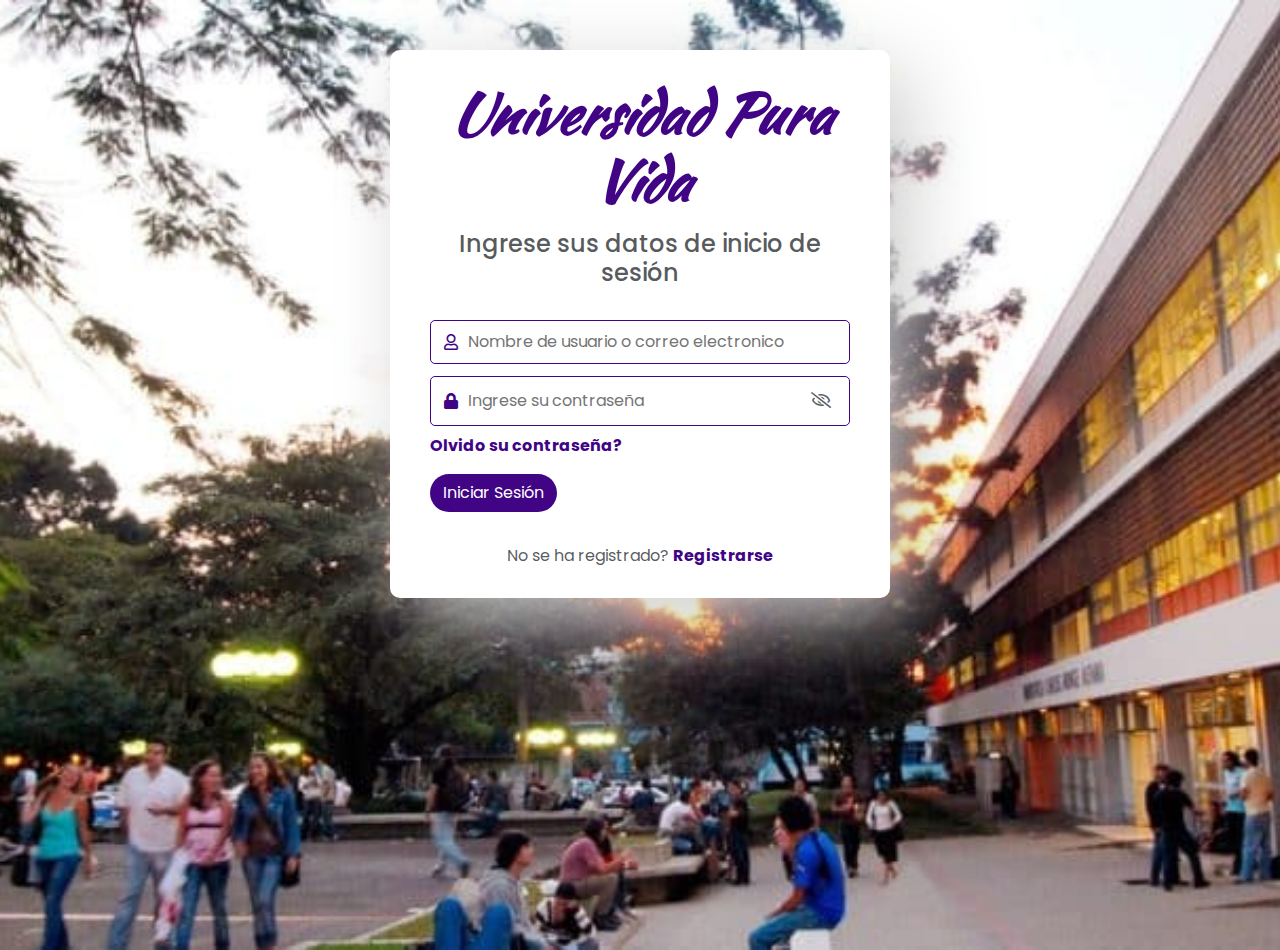
<file: Página web/index.html>
<!DOCTYPE html>
<html lang="en">
<head>
    <meta charset="UTF-8">
    <meta name="viewport" content="width=device-width, initial-scale=1.0">
    <link href="https://stackpath.bootstrapcdn.com/bootstrap/5.0.0-alpha1/css/bootstrap.min.css" rel="stylesheet">
    <link href="https://use.fontawesome.com/releases/v5.7.2/css/all.css" rel="stylesheet">
    <link href="https://fonts.googleapis.com/css2?family=Kaushan+Script&family=Poppins&display=swap" rel="stylesheet">
    <link rel="stylesheet" href="css/style.css">

    <title>Document</title>
</head>
<body>
    <div class="wrapper bg-white">
        <div class="h2 text-center">Universidad Pura Vida</div>
        <div class="h4 text-muted text-center pt-2">Ingrese sus datos de inicio de sesión</div>
        <form class="pt-3" action="matricula.html">
            <div class="form-group py-2">
                <div class="input-field"> <span class="far fa-user p-2"></span> <input type="text" placeholder="Nombre de usuario o correo electronico" required class=""> </div>
            </div>
            <div class="form-group py-1 pb-2">
                <div class="input-field"> <span class="fas fa-lock p-2"></span> <input type="password" placeholder="Ingrese su contraseña" required class=""> <button class="btn bg-white text-muted" type="button"> <span class="far fa-eye-slash"></span> </button> </div>
            </div>
            <div class="d-flex align-items-start">
                <div class="ml-auto"> <a href="#" id="forgot">Olvido su contraseña?</a> </div>
            </div> <button class="btn btn-block text-center my-3">Iniciar Sesión</button>
            <div class="text-center pt-3 text-muted">No se ha registrado? <a href="register.html">Registrarse</a></div>
        </form>
    </div>
</body>
</html>
</file>
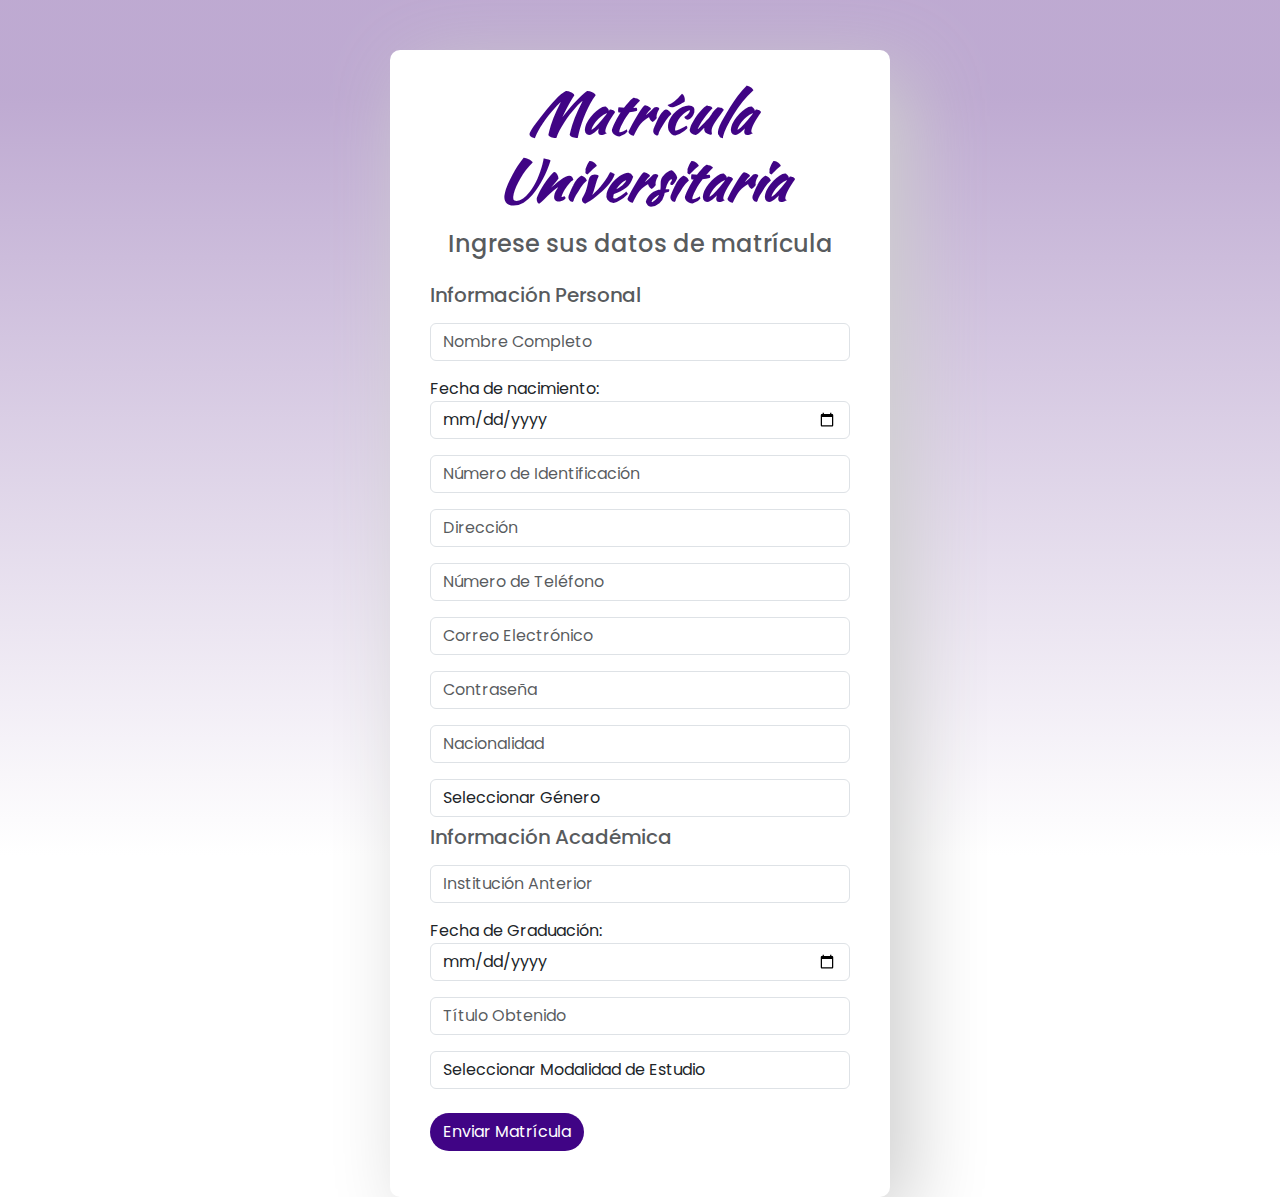
<file: Página web/register.html>
<!DOCTYPE html>
<html lang="es">
<head>
    <meta charset="UTF-8">
    <meta name="viewport" content="width=device-width, initial-scale=1.0">
    <link href="https://stackpath.bootstrapcdn.com/bootstrap/5.0.0-alpha1/css/bootstrap.min.css" rel="stylesheet">
    <link href="https://use.fontawesome.com/releases/v5.7.2/css/all.css" rel="stylesheet">
    <link href="https://fonts.googleapis.com/css2?family=Kaushan+Script&family=Poppins&display=swap" rel="stylesheet">
    <link rel="stylesheet" href="css/register.css">

    <title>Matrícula Universitaria</title>
</head>
<body>
    <div class="wrapper bg-white">
        <div class="h2 text-center">Matrícula Universitaria</div>
        <div class="h4 text-muted text-center pt-2">Ingrese sus datos de matrícula</div>
        <form class="pt-3" action="" method="POST">
            <h5 class="text-muted">Información Personal</h5>
            <div class="form-group py-2">
                <input type="text" placeholder="Nombre Completo" name="full_name" required class="form-control">
            </div>
            <div class="form-group py-2">
                <label>Fecha de nacimiento:</label>
                <input type="date" placeholder="Fecha de Nacimiento" name="date_of_birth" required class="form-control">
            </div>
            <div class="form-group py-2">
                <input type="text" placeholder="Número de Identificación" name="id_number" required class="form-control">
            </div>
            <div class="form-group py-2">
                <input type="text" placeholder="Dirección" name="address" required class="form-control">
            </div>
            <div class="form-group py-2">
                <input type="tel" placeholder="Número de Teléfono" name="phone_number" required class="form-control">
            </div>
            <div class="form-group py-2">
                <input type="email" placeholder="Correo Electrónico" name="email" required class="form-control">
            </div>
            <div class="form-group py-2">
                <input type="password" placeholder="Contraseña" name="password" required class="form-control">
            </div>
            <div class="form-group py-2">
                <input type="text" placeholder="Nacionalidad" name="nationality" required class="form-control">
            </div>
            <div class="form-group py-2">
                <select name="gender" required class="form-control">
                    <option value="">Seleccionar Género</option>
                    <option value="male">Masculino</option>
                    <option value="female">Femenino</option>
                    <option value="other">Otro</option>
                </select>
            </div>
            <h5 class="text-muted">Información Académica</h5>
            <div class="form-group py-2">
                <input type="text" placeholder="Institución Anterior" name="previous_institution" required class="form-control">
            </div>
            <div class="form-group py-2">
                <label for="">Fecha de Graduación: </label>
                <input type="date" placeholder="Fecha de Graduación" name="graduation_date" required class="form-control">
            </div>
            <div class="form-group py-2">
                <input type="text" placeholder="Título Obtenido" name="degree_obtained" class="form-control">
            </div>
            
            <div class="form-group py-2">
                <select name="study_mode" required class="form-control">
                    <option value="">Seleccionar Modalidad de Estudio</option>
                    <option value="presential">Presencial</option>
                    <option value="online">En Línea</option>
                </select>
            </div>
          
            <button type="submit" class="btn btn-block text-center my-3">Enviar Matrícula</button>

            <div id="success-message" class="alert alert-success text-center" style="display: none;">
                Matrícula Exitosa. Redirigiendo...
            </div>
        </form>
    </div>

    <script src="js/register.js"></script>
</body>
</html>
</file>
<file: Página web/css/style.css>
@import url('https://fonts.googleapis.com/css2?family=Kaushan+Script&family=Poppins&display=swap');

* {
    padding: 0;
    margin: 0;
    box-sizing: border-box
}

body {
    height: 100vh;
    font-family: 'Poppins', sans-serif;
    background: url('../img/background3.jpg');
    background-size: cover;
    background-position: center;
    background-repeat: no-repeat;
}

.wrapper {
    max-width: 500px;
    border-radius: 10px;
    margin: 50px auto;
    padding: 30px 40px;
    box-shadow: 20px 20px 80px rgb(206, 206, 206);
    background: rgba(255, 255, 255, 0.8); /* Fondo blanco semitransparente */
}

.h2 {
    font-family: 'Kaushan Script', cursive;
    font-size: 3.5rem;
    font-weight: bold;
    color: #400485;
    font-style: italic
}

.h4 {
    font-family: 'Poppins', sans-serif
}

.input-field {
    border-radius: 5px;
    padding: 5px;
    display: flex;
    align-items: center;
    cursor: pointer;
    border: 1px solid #400485;
    color: #400485
}

.input-field:hover {
    color: #7b4ca0;
    border: 1px solid #7b4ca0
}

input {
    border: none;
    outline: none;
    box-shadow: none;
    width: 100%;
    padding: 0px 2px;
    font-family: 'Poppins', sans-serif
}

.fa-eye-slash.btn {
    border: none;
    outline: none;
    box-shadow: none
}

a {
    text-decoration: none;
    color: #400485;
    font-weight: 700
}

a:hover {
    text-decoration: none;
    color: #7b4ca0
}

.btn.btn-block {
    border-radius: 20px;
    background-color: #400485;
    color: #fff
}

.btn.btn-block:hover {
    background-color: #55268be0
}

@media(max-width: 575px) {
    .wrapper {
        margin: 10px
    }
}

@media(max-width: 424px) {
    .wrapper {
        padding: 30px 10px;
        margin: 5px
    }
}
</file>
<file: Página web/css/register.css>
@import url('https://fonts.googleapis.com/css2?family=Kaushan+Script&family=Poppins&display=swap');

* {
    padding: 0;
    margin: 0;
    box-sizing: border-box
}

body {
    background-color: #eee;
    height: 100vh;
    font-family: 'Poppins', sans-serif;
    background: linear-gradient(to top, #fff 10%, rgba(93, 42, 141, 0.4) 90%) no-repeat
}

.wrapper {
    max-width: 500px;
    border-radius: 10px;
    margin: 50px auto;
    padding: 30px 40px;
    box-shadow: 20px 20px 80px rgb(206, 206, 206)
}

.h2 {
    font-family: 'Kaushan Script', cursive;
    font-size: 3.5rem;
    font-weight: bold;
    color: #400485;
    font-style: italic
}

.h4 {
    font-family: 'Poppins', sans-serif
}

.input-field {
    border-radius: 5px;
    padding: 5px;
    display: flex;
    align-items: center;
    cursor: pointer;
    border: 1px solid #400485;
    color: #400485
}

.input-field:hover {
    color: #7b4ca0;
    border: 1px solid #7b4ca0
}

input {
    border: none;
    outline: none;
    box-shadow: none;
    width: 100%;
    padding: 0px 2px;
    font-family: 'Poppins', sans-serif
}

.fa-eye-slash.btn {
    border: none;
    outline: none;
    box-shadow: none
}

a {
    text-decoration: none;
    color: #400485;
    font-weight: 700
}

a:hover {
    text-decoration: none;
    color: #7b4ca0
}

.option {
    position: relative;
    padding-left: 30px;
    cursor: pointer
}

.option label.text-muted {
    display: block;
    cursor: pointer
}

.option input {
    display: none
}

.checkmark {
    position: absolute;
    top: 3px;
    left: 0;
    height: 20px;
    width: 20px;
    background-color: #fff;
    border: 1px solid #ddd;
    border-radius: 50%;
    cursor: pointer
}

.option input:checked~.checkmark:after {
    display: block
}

.option .checkmark:after {
    content: "";
    width: 13px;
    height: 13px;
    display: block;
    background: #400485;
    position: absolute;
    top: 48%;
    left: 53%;
    border-radius: 50%;
    transform: translate(-50%, -50%) scale(0);
    transition: 300ms ease-in-out 0s
}

.option input[type="radio"]:checked~.checkmark {
    background: #fff;
    transition: 300ms ease-in-out 0s;
    border: 1px solid #400485
}

.option input[type="radio"]:checked~.checkmark:after {
    transform: translate(-50%, -50%) scale(1)
}

.btn.btn-block {
    border-radius: 20px;
    background-color: #400485;
    color: #fff
}

.btn.btn-block:hover {
    background-color: #55268be0
}

@media(max-width: 575px) {
    .wrapper {
        margin: 10px
    }
}

@media(max-width:424px) {
    .wrapper {
        padding: 30px 10px;
        margin: 5px
    }

    .option {
        position: relative;
        padding-left: 22px
    }

    .option label.text-muted {
        font-size: 0.95rem
    }

    .checkmark {
        position: absolute;
        top: 2px
    }

    .option .checkmark:after {
        top: 50%
    }

    #forgot {
        font-size: 0.95rem
    }
}
</file>
